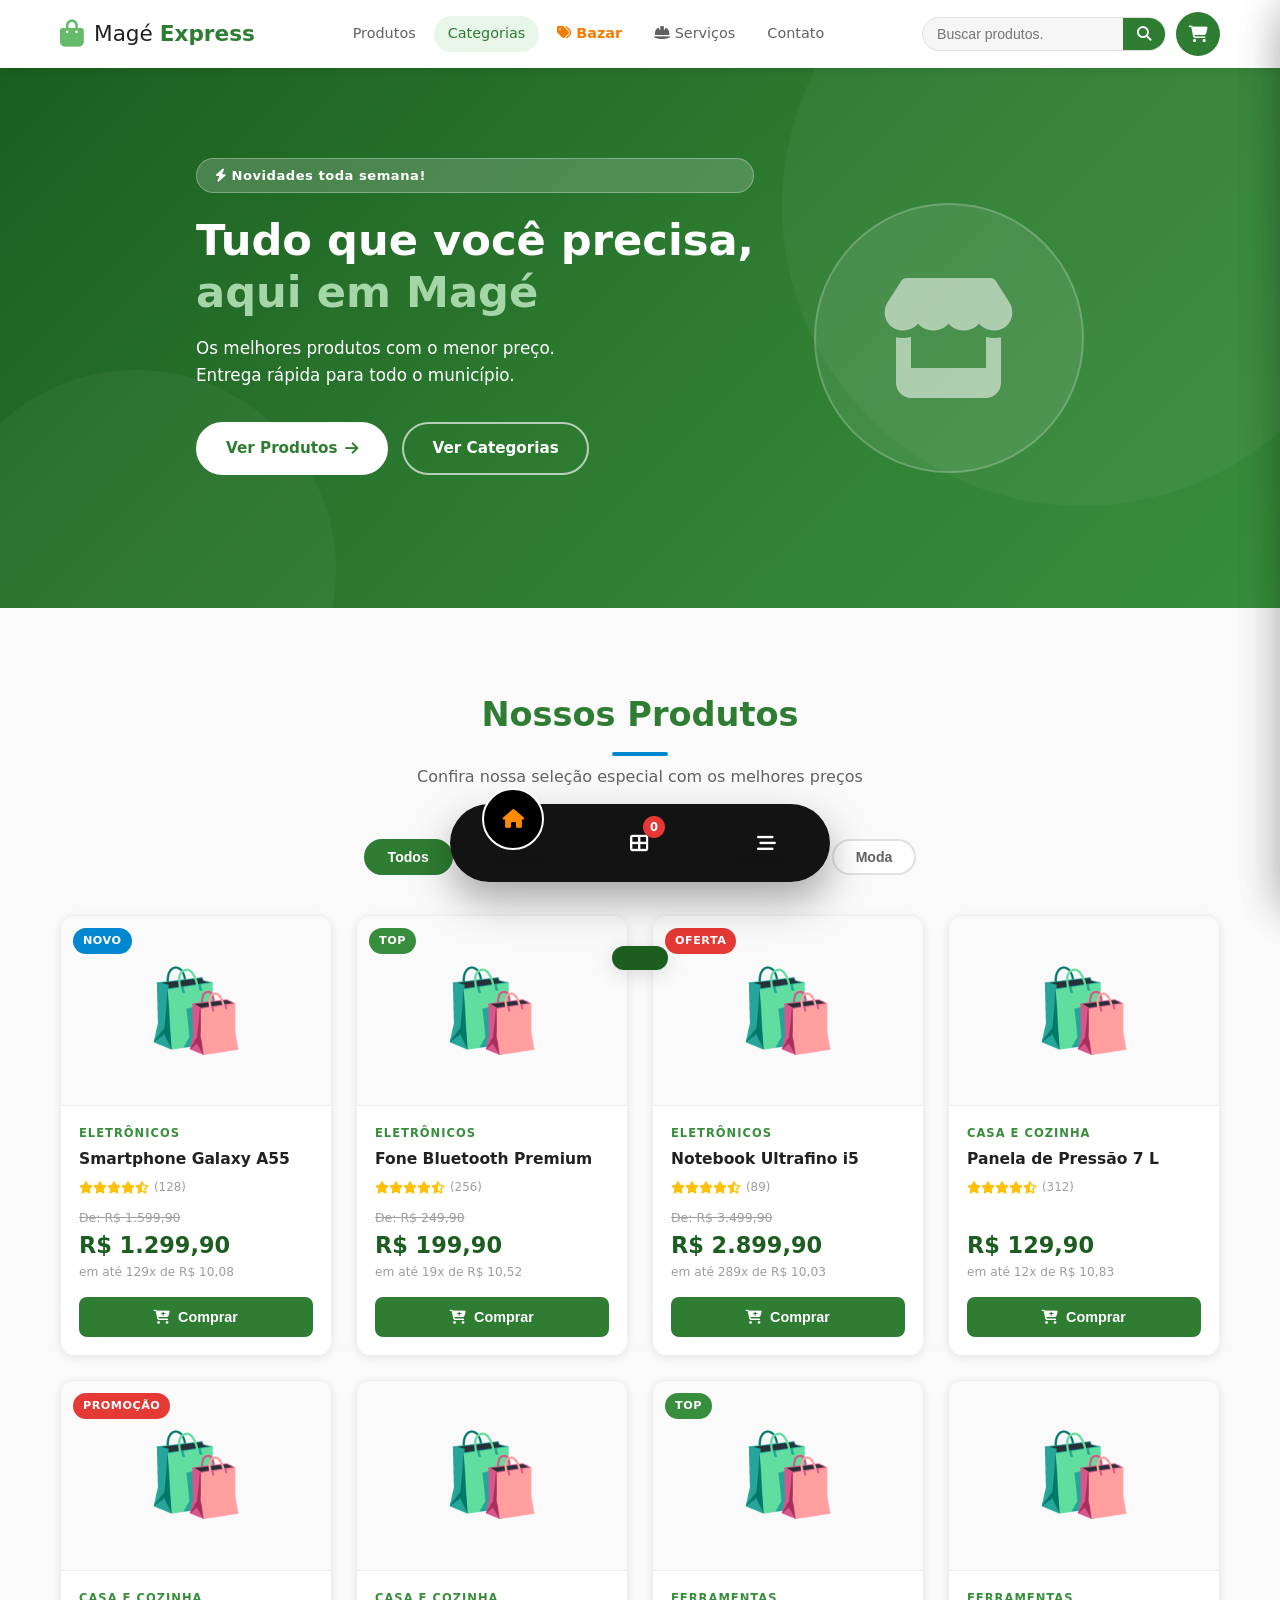
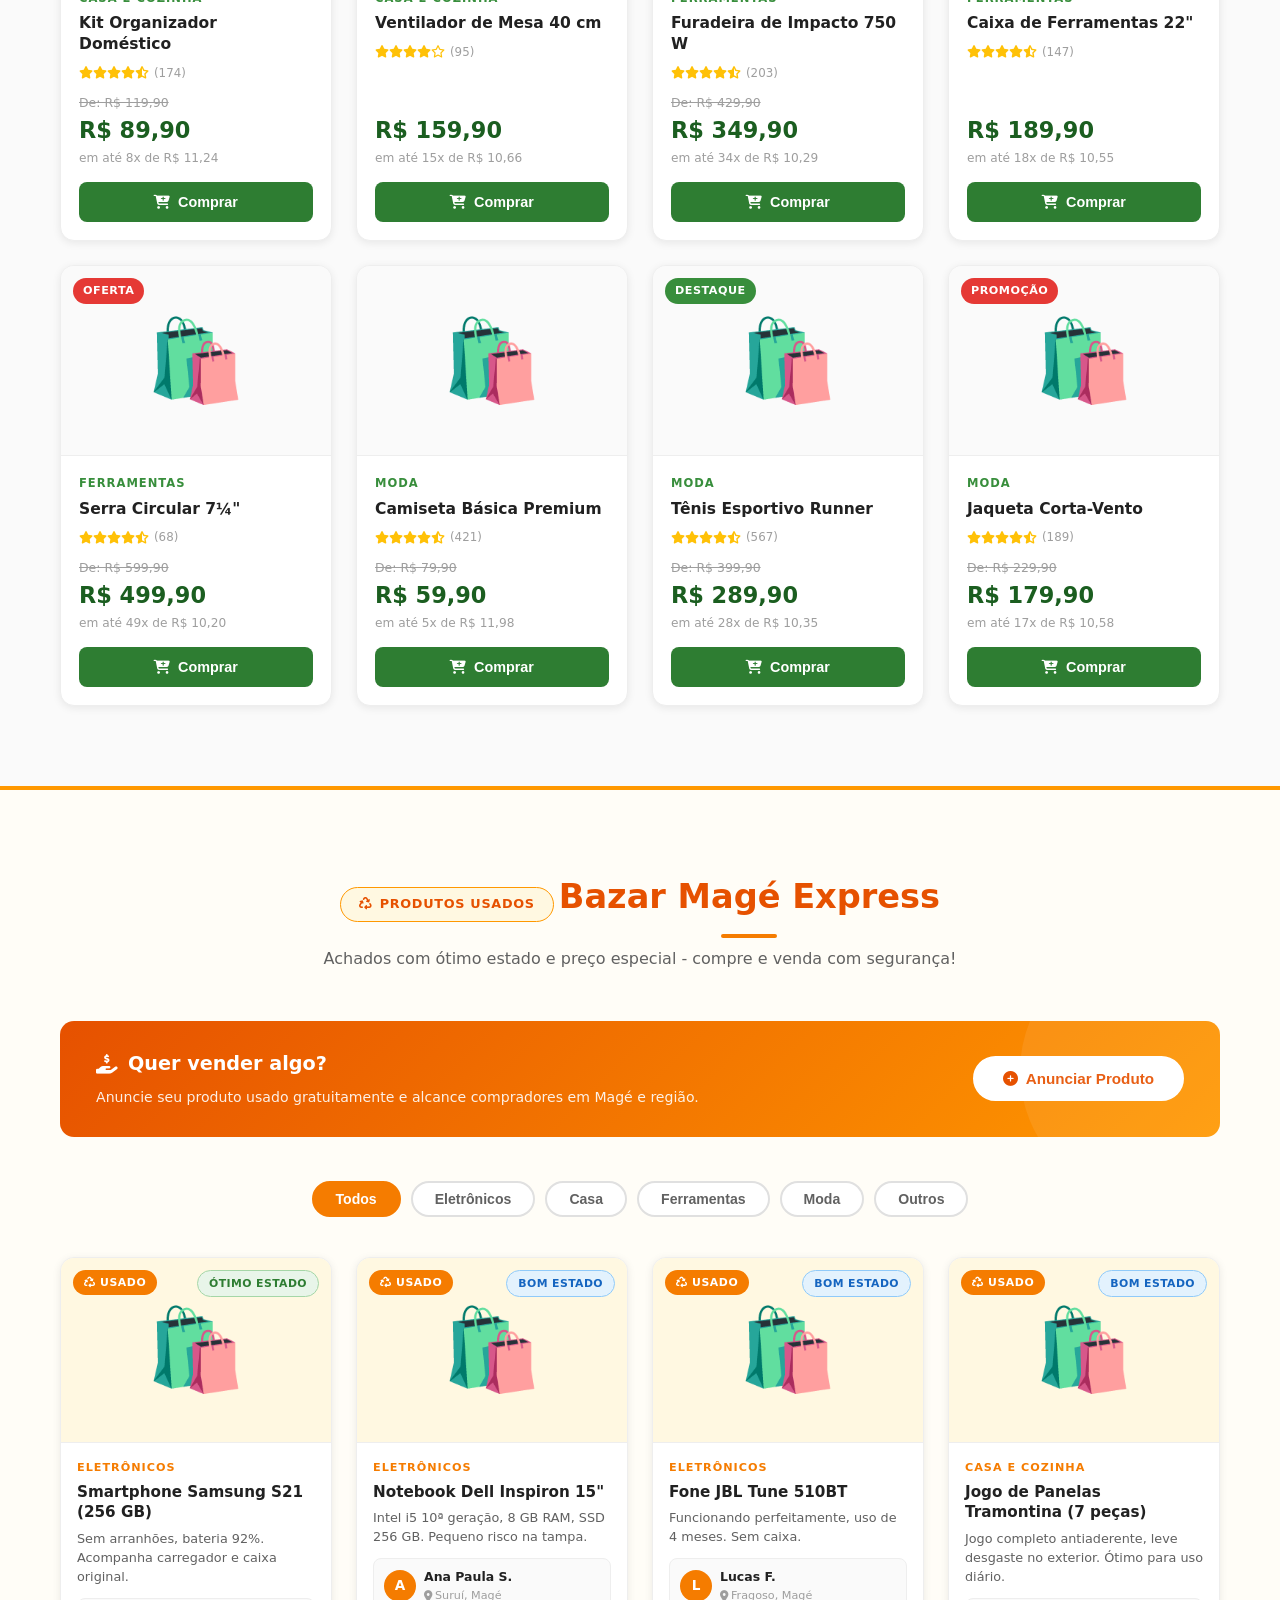
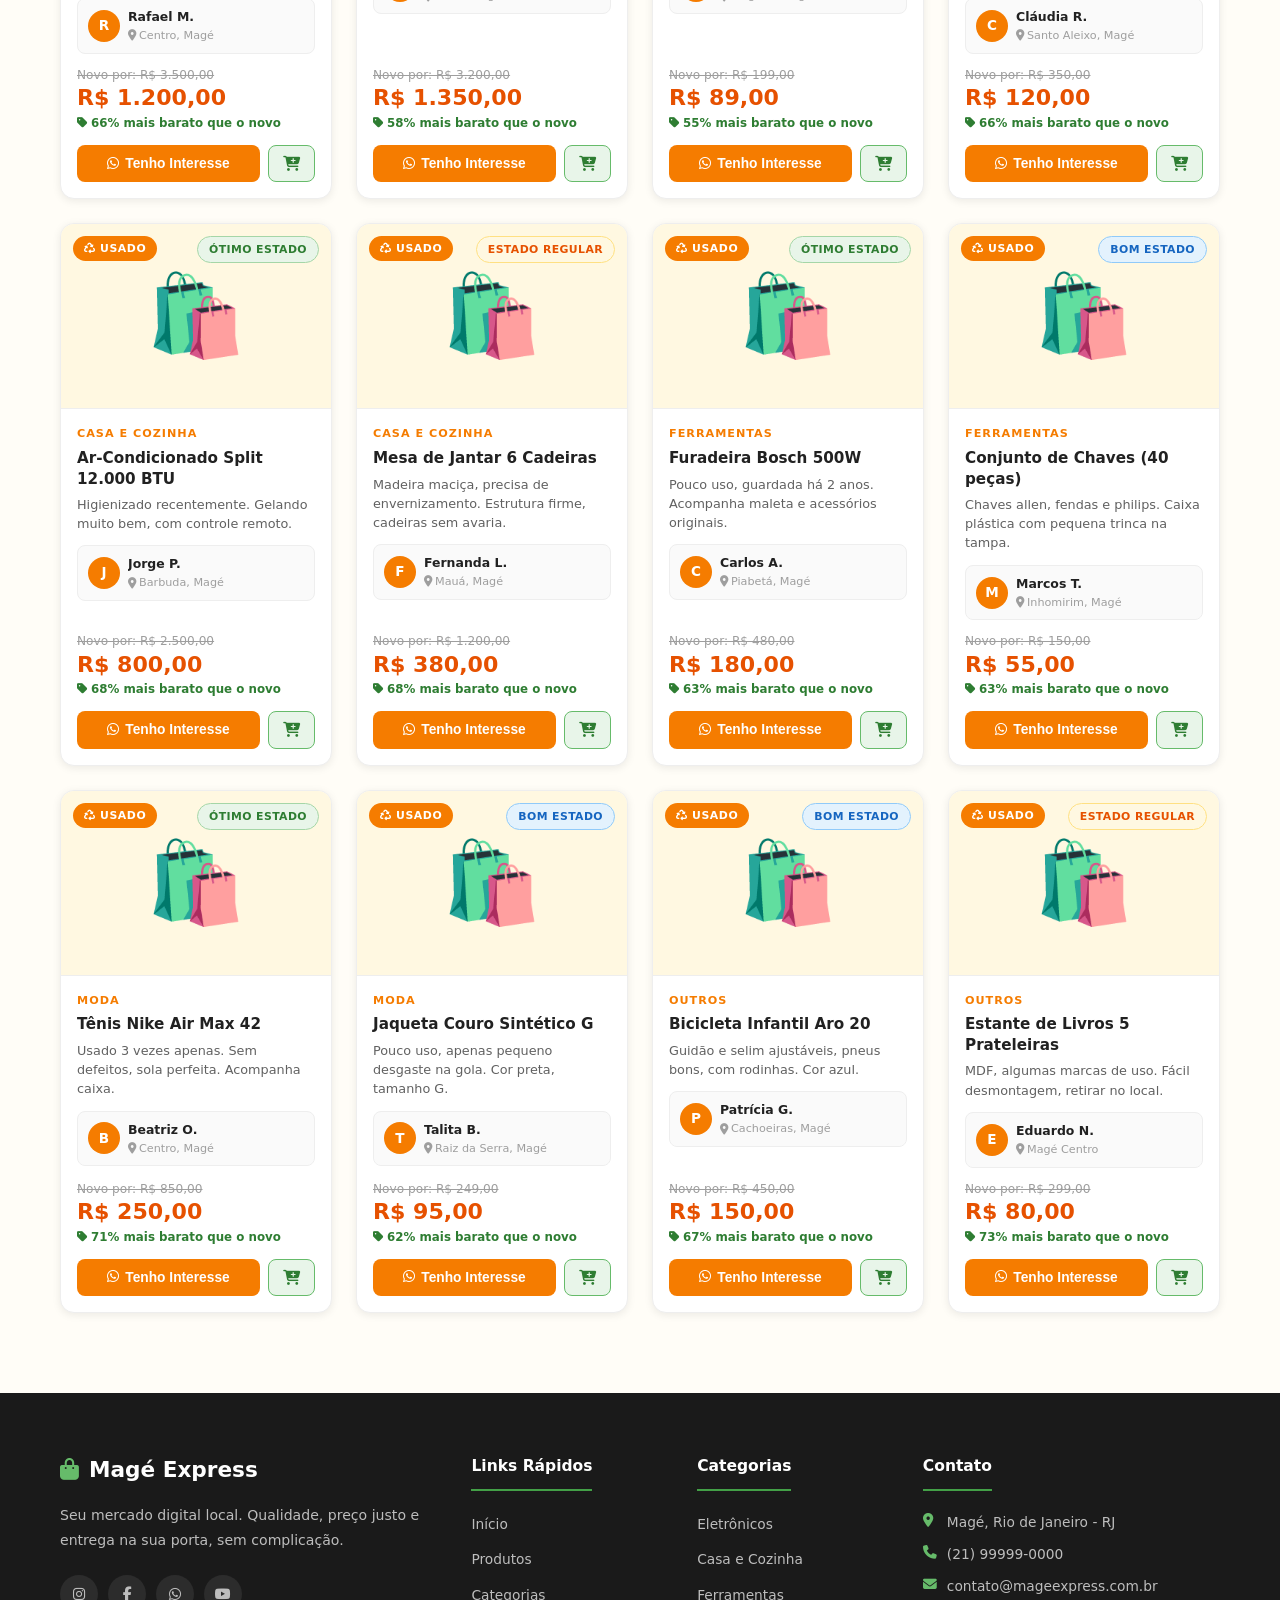
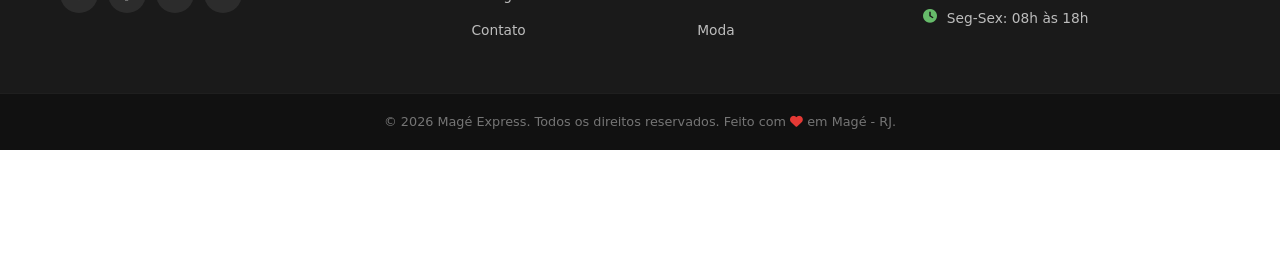
<file: index.html>
<!DOCTYPE html>
<html lang="pt-BR">
<head>
    <meta charset="UTF-8">
    <meta name="viewport" content="width=device-width, initial-scale=1.0">
    <title>Magé Express - Tudo que você precisa, aqui em Magé</title>
    <link rel="stylesheet" href="CSS/style.css">
    <link rel="stylesheet" href="CSS/apps.css">
    <link rel="stylesheet" href="https://cdnjs.cloudflare.com/ajax/libs/font-awesome/6.5.0/css/all.min.css">
</head>
<body class="apps-layout">

    <!-- ========================================================
         HEADER
    ======================================================== -->
    <header id="header">
        <div class="header-container">

            <!-- Logo -->
            <a href="#inicio" class="logo">
                <span class="logo-icon"><i class="fas fa-shopping-bag"></i></span>
                <span class="logo-text">Magé <strong>Express</strong></span>
            </a>

            <!-- Hamburger (mobile) -->
            <button class="hamburger" id="hamburger" aria-label="Abrir menu">
                <span></span><span></span><span></span>
            </button>

            <!-- Navegação -->
            <nav class="nav" id="nav">
                <ul>
                    <li><a href="#produtos"   class="nav-link">Produtos</a></li>
                    <li><a href="#categorias" class="nav-link">Categorias</a></li>
                    <li><a href="#bazar"      class="nav-link nav-bazar"><i class="fas fa-tags"></i> Bazar</a></li>
                    <li><a href="HTML/servicos.html" class="nav-link nav-servicos"><i class="fas fa-hard-hat"></i> Serviços</a></li>
                    <li><a href="#contato"    class="nav-link">Contato</a></li>
                </ul>
            </nav>

            <!-- Busca + Carrinho -->
            <div class="header-actions">
                <div class="search-box">
                    <input type="text" id="search-input" placeholder="Buscar produtos." autocomplete="off">
                    <button id="search-btn" aria-label="Buscar"><i class="fas fa-search"></i></button>
                </div>
                <button class="cart-btn" id="cart-btn" aria-label="Abrir carrinho">
                    <i class="fas fa-shopping-cart"></i>
                    <span class="cart-count" id="cart-count">0</span>
                </button>
            </div>

        </div>
    </header>

    <!-- ========================================================
         BANNER PRINCIPAL
    ======================================================== -->
    <section id="inicio" class="banner">
        <div class="banner-content">
            <span class="banner-badge"><i class="fas fa-bolt"></i> Novidades toda semana!</span>
            <h1>Tudo que você precisa,<br><span>aqui em Magé</span></h1>
            <p>Os melhores produtos com o menor preço.<br>Entrega rápida para todo o município.</p>
            <div class="banner-buttons">
                <a href="#produtos"   class="btn btn-white">Ver Produtos <i class="fas fa-arrow-right"></i></a>
                <a href="#categorias" class="btn btn-ghost">Ver Categorias</a>
            </div>

            <div id="categorias" class="categories-grid banner-categories-grid" data-nav-anchor></div>
        </div>
        <div class="banner-deco" aria-hidden="true">
            <div class="banner-circle"><i class="fas fa-store"></i></div>
        </div>
    </section>

    <!-- ========================================================
         PRODUTOS
    ======================================================== -->
    <section id="produtos" class="section section-alt">
        <div class="container">
            <div class="section-header">
                <h2>Nossos Produtos</h2>
                <p>Confira nossa seleção especial com os melhores preços</p>
            </div>

            <!-- Filtros por categoria -->
            <div class="filter-tabs" id="filter-tabs">
                <button class="filter-btn active" data-filter="todos">Todos</button>
                <button class="filter-btn" data-filter="eletronicos">Eletrônicos</button>
                <button class="filter-btn" data-filter="casa">Casa</button>
                <button class="filter-btn" data-filter="ferramentas">Ferramentas</button>
                <button class="filter-btn" data-filter="moda">Moda</button>
            </div>

            <!-- Grid de produtos (preenchido pelo JS) -->
            <div class="products-grid" id="products-grid"></div>

            <!-- Mensagem de nenhum resultado -->
            <div class="no-results" id="no-results" style="display:none;">
                <i class="fas fa-search"></i>
                <p>Nenhum produto encontrado para sua busca.</p>
                <button class="btn btn-primary" onclick="resetarFiltros()">Ver todos os produtos</button>
            </div>
        </div>
    </section>

    <!-- ========================================================
         BAZAR - PRODUTOS USADOS
    ======================================================== -->
    <section id="bazar" class="section bazar-section">
        <div class="container">

            <!-- Cabeçalho da seção -->
            <div class="section-header">
                <div class="bazar-label"><i class="fas fa-recycle"></i> Produtos Usados</div>
                <h2 class="bazar-title">Bazar Magé Express</h2>
                <p>Achados com ótimo estado e preço especial - compre e venda com segurança!</p>
            </div>

            <!-- Destaque do bazar -->
            <div class="bazar-banner">
                <div class="bazar-banner-text">
                    <h3><i class="fas fa-hand-holding-usd"></i> Quer vender algo?</h3>
                    <p>Anuncie seu produto usado gratuitamente e alcance compradores em Magé e região.</p>
                </div>
                <button class="btn btn-bazar-hero" onclick="toast('Em breve você poderá anunciar seus produtos aqui! ??')">
                    <i class="fas fa-plus-circle"></i> Anunciar Produto
                </button>
            </div>

            <!-- Filtros do bazar -->
            <div class="filter-tabs" id="bazar-filter-tabs">
                <button class="filter-btn filter-bazar active" data-bazar-filter="todos">Todos</button>
                <button class="filter-btn filter-bazar" data-bazar-filter="eletronicos">Eletrônicos</button>
                <button class="filter-btn filter-bazar" data-bazar-filter="casa">Casa</button>
                <button class="filter-btn filter-bazar" data-bazar-filter="ferramentas">Ferramentas</button>
                <button class="filter-btn filter-bazar" data-bazar-filter="moda">Moda</button>
                <button class="filter-btn filter-bazar" data-bazar-filter="outros">Outros</button>
            </div>

            <!-- Grid de produtos usados (preenchido pelo JS) -->
            <div class="bazar-grid" id="bazar-grid"></div>

            <!-- Sem resultados -->
            <div class="no-results" id="bazar-no-results" style="display:none;">
                <i class="fas fa-search"></i>
                <p>Nenhum item encontrado nesta categoria.</p>
                <button class="btn btn-primary" onclick="resetarBazar()">Ver todos os itens</button>
            </div>

        </div>
    </section>

    <!-- ========================================================
         FOOTER
    ======================================================== -->
    <footer id="contato">
        <div class="footer-container">

            <!-- Sobre -->
            <div class="footer-col footer-about">
                <div class="footer-logo">
                    <i class="fas fa-shopping-bag"></i> Magé Express
                </div>
                <p>Seu mercado digital local. Qualidade, preço justo e entrega na sua porta, sem complicação.</p>
                <div class="social-links">
                    <a href="#" aria-label="Instagram"><i class="fab fa-instagram"></i></a>
                    <a href="#" aria-label="Facebook"><i class="fab fa-facebook-f"></i></a>
                    <a href="#" aria-label="WhatsApp"><i class="fab fa-whatsapp"></i></a>
                    <a href="#" aria-label="YouTube"><i class="fab fa-youtube"></i></a>
                </div>
            </div>

            <!-- Links rápidos -->
            <div class="footer-col">
                <h4>Links Rápidos</h4>
                <ul>
                    <li><a href="#inicio">Início</a></li>
                    <li><a href="#produtos">Produtos</a></li>
                    <li><a href="#categorias">Categorias</a></li>
                    <li><a href="#contato">Contato</a></li>
                </ul>
            </div>

            <!-- Categorias -->
            <div class="footer-col">
                <h4>Categorias</h4>
                <ul>
                    <li><a href="#">Eletrônicos</a></li>
                    <li><a href="#">Casa e Cozinha</a></li>
                    <li><a href="#">Ferramentas</a></li>
                    <li><a href="#">Moda</a></li>
                </ul>
            </div>

            <!-- Contato -->
            <div class="footer-col">
                <h4>Contato</h4>
                <ul class="contact-list">
                    <li><i class="fas fa-map-marker-alt"></i> Magé, Rio de Janeiro - RJ</li>
                    <li><i class="fas fa-phone"></i> (21) 99999-0000</li>
                    <li><i class="fas fa-envelope"></i> contato@mageexpress.com.br</li>
                    <li><i class="fas fa-clock"></i> Seg-Sex: 08h às 18h</li>
                </ul>
            </div>

        </div>
        <div class="footer-bottom">
            <p>© 2026 Magé Express. Todos os direitos reservados. Feito com <i class="fas fa-heart" style="color:#e53935;"></i> em Magé - RJ.</p>
        </div>
    </footer>

    <!-- ========================================================
         CARRINHO (SIDEBAR)
    ======================================================== -->
    <div class="overlay" id="overlay"></div>

    <aside class="cart-sidebar" id="cart-sidebar" aria-label="Carrinho de compras">
        <div class="cart-header">
            <h3><i class="fas fa-shopping-cart"></i> Meu Carrinho</h3>
            <button id="close-cart" aria-label="Fechar carrinho"><i class="fas fa-times"></i></button>
        </div>

        <!-- Lista de itens (preenchida pelo JS) -->
        <div class="cart-items" id="cart-items"></div>

        <!-- Rodapé do carrinho -->
        <div class="cart-footer">
            <div class="cart-total">
                <span>Total:</span>
                <strong id="cart-total">R$ 0,00</strong>
            </div>
            <button class="btn btn-primary btn-block" id="checkout-btn">
                Finalizar Compra <i class="fas fa-arrow-right"></i>
            </button>
            <button class="btn btn-outline btn-block" id="clear-cart-btn">
                Limpar Carrinho
            </button>
        </div>
    </aside>

    <!-- Gaveta de aplicativos -->
    <div class="app-overlay" id="app-overlay"></div>

    <nav class="floating-bottom-nav" id="floating-bottom-nav" aria-label="Navegação inferior flutuante">
        <a class="floating-nav-item active" data-nav-item="inicio" href="#inicio" aria-label="Início">
            <span class="floating-nav-bubble"><i class="fas fa-house"></i></span>
        </a>
        <a class="floating-nav-item" data-nav-item="apps" href="HTML/apps.html" aria-label="Abrir aba Apps">
            <span class="floating-nav-bubble">
                <i class="fas fa-th-large"></i>
                <span class="app-drawer-count" id="app-drawer-count">0</span>
            </span>
        </a>
        <a class="floating-nav-item" data-nav-item="feed" href="HTML/feed.html" aria-label="Feed">
            <span class="floating-nav-bubble"><i class="fas fa-stream"></i></span>
        </a>
    </nav>

    <aside class="app-drawer" id="app-drawer" aria-label="Gaveta de aplicativos">
        <div class="app-drawer-header">
            <h3><i class="fas fa-mobile-alt"></i> Gaveta de Apps</h3>
            <button id="close-app-drawer" aria-label="Fechar gaveta"><i class="fas fa-times"></i></button>
        </div>

        <div class="app-drawer-content" id="app-drawer-content"></div>
    </aside>

    <!-- Notificação toast -->
    <div class="toast" id="toast" role="status" aria-live="polite"></div>

    <script src="JS/script.js"></script>
    <script src="JS/apps.js"></script>
</body>
</html>
</file>
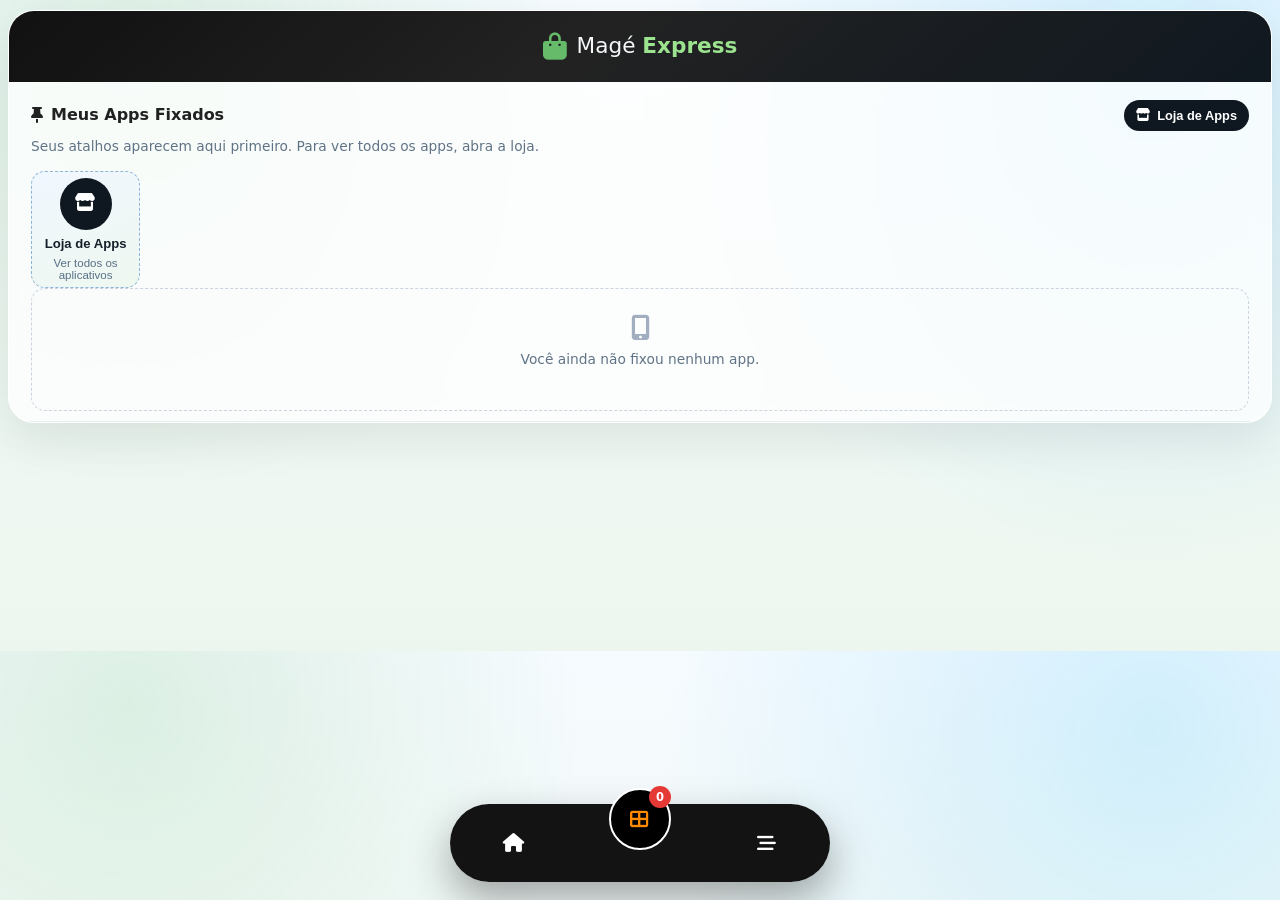
<file: HTML/apps.html>
<!DOCTYPE html>
<html lang="pt-BR">
<head>
    <meta charset="UTF-8">
    <meta name="viewport" content="width=device-width, initial-scale=1.0">
    <title>Apps - Magé Express</title>
    <link rel="stylesheet" href="../CSS/style.css">
    <link rel="stylesheet" href="../CSS/apps.css">
    <link rel="stylesheet" href="https://cdnjs.cloudflare.com/ajax/libs/font-awesome/6.5.0/css/all.min.css">
</head>
<body class="apps-layout apps-drawer-page">

    <main class="apps-drawer-shell">
        <header class="apps-drawer-top">
            <a href="../index.html" class="logo" aria-label="Magé Express">
                <span class="logo-icon"><i class="fas fa-shopping-bag"></i></span>
                <span class="logo-text">Magé <strong>Express</strong></span>
            </a>
        </header>

        <section class="apps-pinned-panel" aria-label="Aplicativos fixados">
            <div class="apps-pinned-header">
                <h2><i class="fas fa-thumbtack"></i> Meus Apps Fixados</h2>
                <button id="open-app-store-btn" class="apps-store-btn" type="button" aria-label="Abrir loja de aplicativos">
                    <i class="fas fa-store"></i>
                    <span>Loja de Apps</span>
                </button>
            </div>
            <p>Seus atalhos aparecem aqui primeiro. Para ver todos os apps, abra a loja.</p>
            <div class="apps-grid" id="apps-pinned-grid"></div>
            <div class="apps-no-results" id="apps-pinned-empty" style="display:none;">
                <i class="fas fa-mobile-alt"></i>
                <p>Você ainda não fixou nenhum app.</p>
            </div>
        </section>

        <section class="apps-store-panel" id="apps-store-panel" aria-label="Loja de aplicativos" style="display:none;">
            <div class="apps-store-top">
                <h3><i class="fas fa-store"></i> Loja de Aplicativos</h3>
                <button id="close-app-store-btn" class="apps-store-close" type="button" aria-label="Fechar loja">
                    <i class="fas fa-times"></i>
                </button>
            </div>

            <div class="apps-search-panel">
                <div class="apps-search-box">
                    <i class="fas fa-search"></i>
                    <input id="apps-search-input" type="search" placeholder="Buscar aplicativo, loja ou recurso" autocomplete="off">
                </div>
                <div class="apps-filter-row">
                    <label for="apps-category-filter">Categoria</label>
                    <select id="apps-category-filter">
                        <option value="todas">Todas</option>
                        <option value="mercado">Mercado</option>
                        <option value="bazar">Bazar</option>
                        <option value="servicos">Serviços</option>
                        <option value="comunidade">Comunidade</option>
                        <option value="saude">Saúde</option>
                        <option value="pets">Pets</option>
                    </select>
                </div>
                <div class="apps-category-tabs" id="apps-category-tabs">
                    <button class="app-cat-chip active" data-app-cat="todas">Todas</button>
                    <button class="app-cat-chip" data-app-cat="mercado">Mercado</button>
                    <button class="app-cat-chip" data-app-cat="bazar">Bazar</button>
                    <button class="app-cat-chip" data-app-cat="servicos">Serviços</button>
                    <button class="app-cat-chip" data-app-cat="comunidade">Comunidade</button>
                    <button class="app-cat-chip" data-app-cat="saude">Saúde</button>
                    <button class="app-cat-chip" data-app-cat="pets">Pets</button>
                </div>
            </div>

            <div class="apps-content">
                <div class="apps-grid" id="apps-store-grid"></div>
            </div>
            <div class="apps-no-results" id="apps-store-no-results" style="display:none;">
                <i class="fas fa-box-open"></i>
                <p>Nenhum app encontrado para esse filtro.</p>
            </div>
        </section>
    </main>

    <nav class="floating-bottom-nav" id="floating-bottom-nav" aria-label="Navegação inferior flutuante">
        <a class="floating-nav-item" data-nav-item="inicio" href="../index.html#inicio" aria-label="Início">
            <span class="floating-nav-bubble"><i class="fas fa-house"></i></span>
        </a>
        <a class="floating-nav-item active" data-nav-item="apps" href="apps.html" aria-label="Apps">
            <span class="floating-nav-bubble">
                <i class="fas fa-th-large"></i>
                <span class="app-drawer-count" id="app-drawer-count">0</span>
            </span>
        </a>
        <a class="floating-nav-item" data-nav-item="feed" href="feed.html" aria-label="Feed">
            <span class="floating-nav-bubble"><i class="fas fa-stream"></i></span>
        </a>
    </nav>

    <div class="toast" id="toast" role="status" aria-live="polite"></div>

    <script src="../JS/apps.js"></script>
</body>
</html>
</file>
<file: CSS/style.css>
/* =========================================================
   MAGÉ EXPRESS — Estilos Principais
   Tema: Verde (#2e7d32) · Branco · Azul (#0288d1)
   ========================================================= */

/* =====================
   RESET & VARIÁVEIS
   ===================== */
*, *::before, *::after {
    margin: 0;
    padding: 0;
    box-sizing: border-box;
}

:root {
    /* Verde */
    --green-xdark : #1b5e20;
    --green-dark  : #2e7d32;
    --green       : #388e3c;
    --green-mid   : #43a047;
    --green-light : #66bb6a;
    --green-pale  : #e8f5e9;

    /* Azul */
    --blue-dark   : #01579b;
    --blue        : #0288d1;
    --blue-light  : #b3e5fc;
    --blue-pale   : #e1f5fe;

    /* Neutros */
    --white       : #ffffff;
    --gray-50     : #fafafa;
    --gray-100    : #f5f5f5;
    --gray-200    : #eeeeee;
    --gray-300    : #e0e0e0;
    --gray-500    : #9e9e9e;
    --gray-700    : #616161;
    --gray-900    : #212121;

    /* Sombras */
    --shadow-sm   : 0 2px 8px  rgba(0,0,0,.08);
    --shadow-md   : 0 4px 20px rgba(0,0,0,.13);
    --shadow-lg   : 0 8px 40px rgba(0,0,0,.18);

    /* Misc */
    --radius      : 14px;
    --radius-sm   : 8px;
    --transition  : .3s ease;
    --font        : 'Segoe UI', system-ui, -apple-system, Arial, sans-serif;
}

html { scroll-behavior: smooth; }

body {
    font-family: var(--font);
    color: var(--gray-900);
    background: var(--white);
    line-height: 1.6;
    overflow-x: hidden;
}

a  { text-decoration: none; color: inherit; }
ul { list-style: none; }
img { max-width: 100%; display: block; }

/* Scrollbar personalizada */
::-webkit-scrollbar       { width: 6px; }
::-webkit-scrollbar-track { background: var(--gray-100); }
::-webkit-scrollbar-thumb { background: var(--green-light); border-radius: 3px; }

/* =====================
   UTILITÁRIOS
   ===================== */
.container {
    max-width: 1200px;
    margin: 0 auto;
    padding: 0 20px;
}

/* Botões base */
.btn {
    display: inline-flex;
    align-items: center;
    gap: 8px;
    padding: 12px 28px;
    border-radius: 50px;
    font-size: .95rem;
    font-weight: 600;
    cursor: pointer;
    border: 2px solid transparent;
    transition: all var(--transition);
    white-space: nowrap;
}

/* Botão primário (verde) */
.btn-primary {
    background: var(--green-dark);
    color: var(--white);
    border-color: var(--green-dark);
}
.btn-primary:hover {
    background: var(--green-xdark);
    border-color: var(--green-xdark);
    transform: translateY(-2px);
    box-shadow: 0 6px 20px rgba(46,125,50,.35);
}

/* Botão branco (para usar no banner verde) */
.btn-white {
    background: var(--white);
    color: var(--green-dark);
    border-color: var(--white);
}
.btn-white:hover {
    background: var(--green-pale);
    border-color: var(--green-pale);
    transform: translateY(-2px);
    box-shadow: 0 6px 20px rgba(0,0,0,.2);
}

/* Botão ghost (transparente, borda branca) */
.btn-ghost {
    background: transparent;
    color: var(--white);
    border-color: rgba(255,255,255,.65);
}
.btn-ghost:hover {
    background: rgba(255,255,255,.15);
    border-color: var(--white);
    transform: translateY(-2px);
}

/* Botão outline (borda verde) */
.btn-outline {
    background: transparent;
    color: var(--green-dark);
    border-color: var(--green-dark);
}
.btn-outline:hover {
    background: var(--green-dark);
    color: var(--white);
    transform: translateY(-2px);
}

/* Botão 100% de largura */
.btn-block {
    width: 100%;
    justify-content: center;
    border-radius: var(--radius-sm);
}

/* Seção */
.section     { padding: 80px 0; }
.section-alt { background: var(--gray-50); }

.section-header       { text-align: center; margin-bottom: 50px; }
.section-header h2    {
    font-size: 2.1rem;
    font-weight: 800;
    color: var(--green-dark);
    margin-bottom: 8px;
    display: inline-block;
    position: relative;
}
.section-header h2::after {
    content: '';
    display: block;
    width: 56px;
    height: 4px;
    background: var(--blue);
    border-radius: 2px;
    margin: 10px auto 0;
}
.section-header p {
    color: var(--gray-700);
    font-size: 1rem;
}

/* =====================
   HEADER
   ===================== */
#header {
    position: sticky;
    top: 0;
    z-index: 1000;
    background: var(--white);
    box-shadow: var(--shadow-sm);
    transition: box-shadow var(--transition);
}
#header.scrolled { box-shadow: var(--shadow-md); }

.header-container {
    max-width: 1200px;
    margin: 0 auto;
    padding: 0 20px;
    height: 68px;
    display: flex;
    align-items: center;
    gap: 20px;
}

/* Logo */
.logo {
    display: flex;
    align-items: center;
    gap: 10px;
    flex-shrink: 0;
}
.logo-icon {
    font-size: 1.7rem;
    color: var(--green-light);
    line-height: 1;
}
.logo-text {
    font-size: 1.35rem;
    font-weight: 400;
    color: var(--gray-900);
    white-space: nowrap;
}
.logo-text strong {
    color: var(--green-dark);
    font-weight: 800;
}

/* Navegação */
.nav { flex: 1; display: flex; justify-content: center; }
.nav ul { display: flex; gap: 4px; }
.nav-link {
    display: block;
    padding: 6px 14px;
    border-radius: 50px;
    font-size: .9rem;
    font-weight: 500;
    color: var(--gray-700);
    transition: all var(--transition);
}
.nav-link:hover,
.nav-link.active {
    color: var(--green-dark);
    background: var(--green-pale);
}

/* Header actions */
.header-actions { display: flex; align-items: center; gap: 10px; }

.search-box {
    display: flex;
    align-items: center;
    background: var(--gray-100);
    border-radius: 50px;
    border: 1.5px solid var(--gray-300);
    overflow: hidden;
    transition: border-color var(--transition);
}
.search-box:focus-within { border-color: var(--green); }
.search-box input {
    border: none;
    outline: none;
    background: transparent;
    padding: 8px 14px;
    font-size: .88rem;
    width: 200px;
    color: var(--gray-900);
}
.search-box button {
    background: var(--green-dark);
    border: none;
    color: white;
    padding: 8px 14px;
    cursor: pointer;
    transition: background var(--transition);
    font-size: .9rem;
}
.search-box button:hover { background: var(--green-xdark); }

/* Botão carrinho */
.cart-btn {
    position: relative;
    background: var(--green-dark);
    border: none;
    color: white;
    width: 44px;
    height: 44px;
    border-radius: 50%;
    font-size: 1.05rem;
    cursor: pointer;
    transition: all var(--transition);
    display: flex;
    align-items: center;
    justify-content: center;
    flex-shrink: 0;
}
.cart-btn:hover {
    background: var(--green-xdark);
    transform: scale(1.1);
}

.cart-count {
    position: absolute;
    top: -3px;
    right: -3px;
    background: var(--blue);
    color: white;
    font-size: .62rem;
    font-weight: 700;
    width: 18px;
    height: 18px;
    border-radius: 50%;
    display: flex;
    align-items: center;
    justify-content: center;
}
.cart-count.pulse { animation: pulse .3s ease; }

@keyframes pulse {
    0%   { transform: scale(1);   }
    50%  { transform: scale(1.5); }
    100% { transform: scale(1);   }
}

/* Hamburger*/
.hamburger {
    display: none;
    flex-direction: column;
    gap: 5px;
    background: none;
    border: none;
    cursor: pointer;
    padding: 4px;
}
.hamburger span {
    display: block;
    width: 24px;
    height: 2px;
    background: var(--gray-700);
    border-radius: 2px;
    transition: all var(--transition);
}
.hamburger.active span:nth-child(1) { transform: translateY(7px) rotate(45deg);  }
.hamburger.active span:nth-child(2) { opacity: 0;                                 }
.hamburger.active span:nth-child(3) { transform: translateY(-7px) rotate(-45deg); }

/* =====================
   BANNER PRINCIPAL
   ===================== */
.banner {
    background: linear-gradient(135deg, var(--green-xdark) 0%, var(--green-dark) 55%, var(--green) 100%);
    color: white;
    padding: 90px 40px;
    display: flex;
    align-items: center;
    justify-content: center;
    gap: 60px;
    min-height: 520px;
    position: relative;
    overflow: hidden;
}

/* Círculos decorativos no fundo */
.banner::before,
.banner::after {
    content: '';
    position: absolute;
    border-radius: 50%;
    background: rgba(255,255,255,.04);
}
.banner::before { width: 600px; height: 600px; top: -30%;  right: -8%; }
.banner::after  { width: 400px; height: 400px; bottom: -30%; left: -5%; }

.banner-content {
    max-width: 680px;
    min-height: 360px;
    display: flex;
    flex-direction: column;
    z-index: 1;
}

.banner-badge {
    display: inline-block;
    background: rgba(255,255,255,.18);
    color: white;
    font-size: .82rem;
    font-weight: 700;
    padding: 6px 18px;
    border-radius: 50px;
    margin-bottom: 22px;
    border: 1px solid rgba(255,255,255,.3);
    letter-spacing: .5px;
    animation: fadeInDown .6s ease both;
}

.banner-content h1 {
    font-size: 3rem;
    font-weight: 900;
    line-height: 1.2;
    margin-bottom: 16px;
    animation: fadeInDown .85s ease both;
}
.banner-content h1 span { color: #a5d6a7; }

.banner-content p {
    font-size: 1.05rem;
    opacity: .85;
    margin-bottom: 34px;
    animation: fadeInDown 1.05s ease both;
}

.banner-buttons {
    display: flex;
    gap: 14px;
    flex-wrap: wrap;
    animation: fadeInUp 1.2s ease both;
}

.banner-categories-grid {
    margin-top: auto;
    display: flex;
    flex-wrap: nowrap;
    gap: 8px;
    overflow-x: auto;
    padding: 12px 0 4px;
    scrollbar-width: none;
    animation: fadeInUp 1.35s ease both;
}

.banner-categories-grid::-webkit-scrollbar {
    display: none;
}

.banner-categories-grid .category-card {
    padding: 8px 10px;
    background: rgba(255,255,255,.88);
    border-width: 1px;
    box-shadow: none;
    display: inline-flex;
    align-items: center;
    gap: 8px;
    text-align: left;
    min-height: 0;
    flex: 0 0 auto;
}

.banner-categories-grid .category-card:hover,
.banner-categories-grid .category-card.active {
    transform: translateY(-2px);
    box-shadow: 0 8px 16px rgba(9, 30, 20, .10);
}

.banner-categories-grid .category-icon {
    width: 34px;
    height: 34px;
    margin: 0;
    font-size: .9rem;
    flex-shrink: 0;
}

.banner-categories-grid .category-card h3 {
    font-size: .76rem;
    margin: 0;
}

.banner-categories-grid .category-card small {
    display: none;
}

/* Decoração lado direito */
.banner-deco { z-index: 1; animation: float 3.5s ease-in-out infinite; }
.banner-circle {
    width: 270px;
    height: 270px;
    background: rgba(255,255,255,.09);
    border-radius: 50%;
    border: 2px solid rgba(255,255,255,.2);
    display: flex;
    align-items: center;
    justify-content: center;
    font-size: 7.5rem;
    color: rgba(255,255,255,.55);
}

/* Animações do banner */
@keyframes float {
    0%, 100% { transform: translateY(0);    }
    50%       { transform: translateY(-18px); }
}
@keyframes fadeInDown {
    from { opacity: 0; transform: translateY(-22px); }
    to   { opacity: 1; transform: translateY(0);     }
}
@keyframes fadeInUp {
    from { opacity: 0; transform: translateY(22px); }
    to   { opacity: 1; transform: translateY(0);    }
}

/* =====================
   BARRA DE STATS
   ===================== */
.stats-bar {
    background: var(--white);
    display: flex;
    justify-content: center;
    flex-wrap: wrap;
    border-bottom: 1px solid var(--gray-200);
    box-shadow: var(--shadow-sm);
}
.stat-item {
    display: flex;
    align-items: center;
    gap: 10px;
    padding: 18px 36px;
    font-size: .88rem;
    font-weight: 600;
    color: var(--gray-700);
    border-right: 1px solid var(--gray-200);
    transition: color var(--transition);
}
.stat-item:last-child { border-right: none; }
.stat-item i          { color: var(--green); font-size: 1.15rem; }
.stat-item:hover      { color: var(--green); }

/* =====================
   CATEGORIAS
   ===================== */
.categories-grid {
    display: grid;
    grid-template-columns: repeat(auto-fit, minmax(200px, 1fr));
    gap: 20px;
}

.category-card {
    background: var(--white);
    border-radius: var(--radius);
    padding: 34px 20px 28px;
    text-align: center;
    cursor: pointer;
    border: 2px solid transparent;
    box-shadow: var(--shadow-sm);
    transition: all var(--transition);
    position: relative;
    overflow: hidden;
}
.category-card::before {
    content: '';
    position: absolute;
    inset: 0;
    background: var(--green-pale);
    opacity: 0;
    transition: opacity var(--transition);
}
.category-card:hover,
.category-card.active {
    border-color: var(--green-dark);
    transform: translateY(-6px);
    box-shadow: var(--shadow-md);
}
.category-card:hover::before,
.category-card.active::before { opacity: 1; }

.category-icon {
    width: 68px;
    height: 68px;
    background: var(--green-pale);
    border-radius: 50%;
    display: flex;
    align-items: center;
    justify-content: center;
    margin: 0 auto 16px;
    font-size: 1.6rem;
    color: var(--green-dark);
    transition: all var(--transition);
    position: relative;
    z-index: 1;
}
.category-card:hover .category-icon,
.category-card.active .category-icon {
    background: var(--green-dark);
    color: white;
}

.category-card h3 {
    font-size: .97rem;
    font-weight: 700;
    color: var(--gray-900);
    position: relative;
    z-index: 1;
}
.category-card small {
    font-size: .77rem;
    color: var(--gray-500);
    position: relative;
    z-index: 1;
}

/* =====================
   FILTROS (TABS)
   ===================== */
.filter-tabs {
    display: flex;
    gap: 10px;
    flex-wrap: wrap;
    justify-content: center;
    margin-bottom: 40px;
}
.filter-btn {
    padding: 8px 22px;
    border-radius: 50px;
    border: 2px solid var(--gray-300);
    background: white;
    font-size: .88rem;
    font-weight: 600;
    color: var(--gray-700);
    cursor: pointer;
    transition: all var(--transition);
}
.filter-btn:hover,
.filter-btn.active {
    background: var(--green-dark);
    color: white;
    border-color: var(--green-dark);
}

/* =====================
   GRID DE PRODUTOS
   ===================== */
.products-grid {
    display: grid;
    grid-template-columns: repeat(auto-fill, minmax(260px, 1fr));
    gap: 24px;
}

.product-card {
    background: var(--white);
    border-radius: var(--radius);
    overflow: hidden;
    box-shadow: var(--shadow-sm);
    transition: all var(--transition);
    position: relative;
    display: flex;
    flex-direction: column;
    border: 1px solid var(--gray-200);
}
.product-card:hover {
    transform: translateY(-6px);
    box-shadow: var(--shadow-md);
    border-color: var(--green-light);
}

/* Badge (Novo, Oferta, etc.) */
.product-badge {
    position: absolute;
    top: 12px;
    left: 12px;
    background: var(--blue);
    color: white;
    font-size: .7rem;
    font-weight: 700;
    padding: 4px 10px;
    border-radius: 50px;
    z-index: 1;
    text-transform: uppercase;
    letter-spacing: .5px;
}
.product-badge.sale       { background: #e53935; }
.product-badge.badge-novo { background: var(--blue); }
.product-badge.badge-top  { background: var(--green); }

/* Área da imagem/emoji */
.product-img-wrapper {
    height: 190px;
    background: var(--gray-50);
    display: flex;
    align-items: center;
    justify-content: center;
    font-size: 5rem;
    transition: transform var(--transition);
    border-bottom: 1px solid var(--gray-200);
}
.product-card:hover .product-img-wrapper { transform: scale(1.04); }

/* Info */
.product-info {
    padding: 18px;
    flex: 1;
    display: flex;
    flex-direction: column;
}

.product-category {
    font-size: .72rem;
    color: var(--green);
    font-weight: 700;
    text-transform: uppercase;
    letter-spacing: 1px;
    margin-bottom: 6px;
}

.product-name {
    font-size: .97rem;
    font-weight: 700;
    color: var(--gray-900);
    margin-bottom: 8px;
    line-height: 1.35;
}

.product-rating {
    display: flex;
    align-items: center;
    gap: 5px;
    margin-bottom: 10px;
}
.product-rating .stars { color: #ffc107; font-size: .78rem; }
.product-rating .count { font-size: .74rem; color: var(--gray-500); }

.product-prices {
    margin-top: auto;
    margin-bottom: 14px;
}
.product-price-old    { font-size: .78rem; color: var(--gray-500); text-decoration: line-through; }
.product-price        { font-size: 1.4rem; font-weight: 800; color: var(--green-xdark); }
.product-installment  { font-size: .76rem; color: var(--gray-500); }

/* Botão comprar */
.btn-add-cart {
    width: 100%;
    background: var(--green-dark);
    color: white;
    border: none;
    padding: 12px;
    border-radius: var(--radius-sm);
    font-size: .9rem;
    font-weight: 600;
    cursor: pointer;
    transition: all var(--transition);
    display: flex;
    align-items: center;
    justify-content: center;
    gap: 8px;
}
.btn-add-cart:hover       { background: var(--green-xdark); transform: translateY(-2px); }
.btn-add-cart:active      { transform: scale(.97); }

/* Nenhum resultado */
.no-results {
    text-align: center;
    padding: 60px 20px;
    color: var(--gray-500);
}
.no-results i {
    font-size: 3rem;
    display: block;
    margin-bottom: 16px;
    color: var(--gray-300);
}
.no-results p { margin-bottom: 20px; font-size: 1.05rem; }

/* =====================
   OVERLAY
   ===================== */
.overlay {
    position: fixed;
    inset: 0;
    background: rgba(0,0,0,.5);
    z-index: 1999;
    opacity: 0;
    pointer-events: none;
    transition: opacity var(--transition);
    backdrop-filter: blur(2px);
}
.overlay.active { opacity: 1; pointer-events: all; }

/* =====================
   CARRINHO (SIDEBAR)
   ===================== */
.cart-sidebar {
    position: fixed;
    top: 0;
    right: 0;
    width: 380px;
    height: 100vh;
    background: var(--white);
    z-index: 2000;
    transform: translateX(100%);
    transition: transform .35s cubic-bezier(.4,0,.2,1);
    display: flex;
    flex-direction: column;
    box-shadow: var(--shadow-lg);
}
.cart-sidebar.open { transform: translateX(0); }

.cart-header {
    padding: 20px 22px;
    background: var(--green-dark);
    color: white;
    display: flex;
    align-items: center;
    justify-content: space-between;
    flex-shrink: 0;
}
.cart-header h3 { display: flex; align-items: center; gap: 10px; font-size: 1.05rem; }

#close-cart {
    background: none;
    border: none;
    color: white;
    font-size: 1.2rem;
    cursor: pointer;
    opacity: .8;
    transition: opacity var(--transition);
    padding: 4px;
    line-height: 1;
}
#close-cart:hover { opacity: 1; }

/* Lista de itens */
.cart-items {
    flex: 1;
    overflow-y: auto;
    padding: 12px 16px;
}

.cart-empty {
    text-align: center;
    padding: 60px 20px;
    color: var(--gray-500);
}
.cart-empty i {
    font-size: 3rem;
    display: block;
    margin-bottom: 14px;
    color: var(--gray-300);
}
.cart-empty small { font-size: .85rem; display: block; margin-top: 6px; }

/* Item individual */
.cart-item {
    display: flex;
    gap: 12px;
    padding: 14px 0;
    border-bottom: 1px solid var(--gray-200);
    animation: slideIn .3s ease;
}
@keyframes slideIn {
    from { opacity: 0; transform: translateX(20px); }
    to   { opacity: 1; transform: translateX(0);    }
}

.cart-item-emoji {
    width: 54px;
    height: 54px;
    background: var(--gray-100);
    border-radius: var(--radius-sm);
    display: flex;
    align-items: center;
    justify-content: center;
    font-size: 1.8rem;
    flex-shrink: 0;
}

.cart-item-info { flex: 1; min-width: 0; }
.cart-item-name  { font-size: .88rem; font-weight: 600; color: var(--gray-900); margin-bottom: 3px; }
.cart-item-price { font-size: .92rem; color: var(--green-xdark); font-weight: 700; }

.cart-item-controls {
    display: flex;
    align-items: center;
    gap: 10px;
    margin-top: 8px;
}
.qty-btn {
    width: 26px;
    height: 26px;
    background: var(--gray-200);
    border: none;
    border-radius: 4px;
    cursor: pointer;
    font-size: 1rem;
    display: flex;
    align-items: center;
    justify-content: center;
    line-height: 1;
    transition: background var(--transition);
}
.qty-btn:hover { background: var(--green-light); color: white; }
.qty-value     { font-weight: 700; min-width: 22px; text-align: center; font-size: .9rem; }

.cart-item-remove {
    background: none;
    border: none;
    color: #e53935;
    cursor: pointer;
    padding: 4px;
    font-size: .9rem;
    transition: transform var(--transition);
    align-self: flex-start;
    flex-shrink: 0;
}
.cart-item-remove:hover { transform: scale(1.25); }

/* Rodapé */
.cart-footer {
    padding: 16px 18px;
    border-top: 2px solid var(--gray-200);
    background: var(--white);
    display: flex;
    flex-direction: column;
    gap: 10px;
    flex-shrink: 0;
}
.cart-total {
    display: flex;
    justify-content: space-between;
    align-items: center;
    font-size: 1rem;
    font-weight: 600;
}
.cart-total strong { font-size: 1.4rem; color: var(--green-xdark); }

/* =====================
   TOAST NOTIFICATION
   ===================== */
.toast {
    position: fixed;
    bottom: 30px;
    left: 50%;
    transform: translateX(-50%) translateY(100px);
    background: var(--green-xdark);
    color: white;
    padding: 12px 28px;
    border-radius: 50px;
    font-weight: 600;
    font-size: .88rem;
    z-index: 3000;
    transition: transform .45s cubic-bezier(.175,.885,.32,1.275);
    box-shadow: var(--shadow-md);
    white-space: nowrap;
    pointer-events: none;
}
.toast.show { transform: translateX(-50%) translateY(0); }

/* =====================
   FOOTER
   ===================== */
footer { background: #1a1a1a; color: #bdbdbd; }

.footer-container {
    max-width: 1200px;
    margin: 0 auto;
    padding: 60px 20px 40px;
    display: grid;
    grid-template-columns: 2fr 1fr 1fr 1.6fr;
    gap: 40px;
}

.footer-logo {
    display: flex;
    align-items: center;
    gap: 10px;
    font-size: 1.35rem;
    font-weight: 800;
    color: white;
    margin-bottom: 16px;
}
.footer-logo i { color: var(--green-light); }

.footer-about p { font-size: .88rem; line-height: 1.75; margin-bottom: 22px; }

.social-links { display: flex; gap: 10px; }
.social-links a {
    width: 38px;
    height: 38px;
    background: rgba(255,255,255,.08);
    border-radius: 50%;
    display: flex;
    align-items: center;
    justify-content: center;
    color: #bdbdbd;
    font-size: .88rem;
    transition: all var(--transition);
}
.social-links a:hover {
    background: var(--green-light);
    color: white;
    transform: translateY(-3px);
}

.footer-col h4 {
    color: white;
    font-size: .97rem;
    font-weight: 700;
    margin-bottom: 20px;
    padding-bottom: 10px;
    border-bottom: 2px solid var(--green-mid);
    display: inline-block;
}

.footer-col ul li         { margin-bottom: 10px; }
.footer-col ul a           { color: #bdbdbd; font-size: .86rem; transition: color var(--transition); }
.footer-col ul a:hover     { color: var(--green-light); }

.contact-list li {
    display: flex;
    align-items: flex-start;
    gap: 10px;
    font-size: .86rem;
    margin-bottom: 12px;
}
.contact-list i { color: var(--green-light); min-width: 14px; margin-top: 3px; }

.footer-bottom {
    background: rgba(0,0,0,.35);
    text-align: center;
    padding: 18px 20px;
    font-size: .8rem;
    color: #757575;
    border-top: 1px solid rgba(255,255,255,.06);
}

/* =====================
   RESPONSIVO
   ===================== */

/* ?? 1280px - desktops menores ?? */
@media (max-width: 1280px) {
    .products-grid     { grid-template-columns: repeat(auto-fill, minmax(240px, 1fr)); }
    .banner-content h1 { font-size: 2.7rem; }
}

/* ?? 1024px - tablets landscape ?? */
@media (max-width: 1024px) {
    .container         { padding: 0 18px; }
    .footer-container  { grid-template-columns: 1fr 1fr; }
    .banner            { gap: 30px; }
    .banner-circle     { width: 210px; height: 210px; font-size: 5.5rem; }
    .products-grid     { grid-template-columns: repeat(auto-fill, minmax(220px, 1fr)); }
    .section           { padding: 70px 0; }
}

/* ?? 768px - tablets portrait / smartphones grandes ?? */
@media (max-width: 768px) {
    /* Container */
    .container          { padding: 0 16px; }

    /* Nav mobile */
    .hamburger { display: flex; }
    .nav {
        position: fixed;
        top: 68px;
        left: 0;
        right: 0;
        z-index: 1001;
        background: white;
        box-shadow: var(--shadow-md);
        max-height: 0;
        overflow: hidden;
        transition: max-height .35s ease;
    }
    .nav.open    { max-height: 320px; }
    .nav ul      { flex-direction: column; padding: 12px 20px 16px; gap: 2px; }
    .nav-link    { padding: 10px 16px; }

    /* Header actions */
    .header-container   { gap: 12px; }
    .search-box input   { width: 120px; }

    /* Banner */
    .banner             { flex-direction: column; text-align: center; padding: 60px 20px; min-height: auto; gap: 30px; }
    .banner-content     { min-height: auto; }
    .banner-content h1  { font-size: 2.1rem; }
    .banner-buttons     { justify-content: center; }
    .banner-categories-grid { gap: 10px; }
    .banner-deco        { display: none; }

    /* Stats */
    .stat-item { padding: 12px 16px; font-size: .8rem; }

    /* Section */
    .section             { padding: 52px 0; }
    .section-header      { margin-bottom: 34px; }
    .section-header h2   { font-size: 1.8rem; }

    /* Grids */
    .products-grid      { grid-template-columns: repeat(auto-fill, minmax(200px, 1fr)); }
    .categories-grid    { grid-template-columns: repeat(auto-fill, minmax(160px, 1fr)); gap: 14px; }

    /* Filtros: scroll horizontal em vez de quebrar linha */
    .filter-tabs        { overflow-x: auto; flex-wrap: nowrap; justify-content: flex-start; padding-bottom: 6px; scrollbar-width: none; }
    .filter-tabs::-webkit-scrollbar { display: none; }

    /* Carrinho */
    .cart-sidebar { width: 100%; }

    /* Toast */
    .toast { max-width: 88vw; white-space: normal; text-align: center; }

    /* Footer */
    .footer-container { grid-template-columns: 1fr 1fr; gap: 30px; }

}

/* ?? 480px - smartphones comuns ?? */
@media (max-width: 480px) {
    /* Header */
    .header-container   { gap: 10px; }
    .logo-text          { font-size: 1.1rem; }
    .search-box input   { width: 90px; }

    /* Banner */
    .banner             { padding: 48px 16px; }
    .banner-content h1  { font-size: 1.75rem; }
    .banner-content p   { font-size: .92rem; }
    .btn                { padding: 11px 22px; font-size: .9rem; }
    .banner-categories-grid .category-card { padding: 16px 10px 12px; }
    .banner-categories-grid .category-icon { width: 48px; height: 48px; font-size: 1.1rem; }

    /* Stats */
    .stat-item          { padding: 10px 12px; font-size: .75rem; }
    .stat-item i        { font-size: 1rem; }

    /* Section */
    .section            { padding: 38px 0; }
    .container          { padding: 0 14px; }
    .section-header     { margin-bottom: 24px; }
    .section-header h2  { font-size: 1.6rem; }

    /* Grids */
    .categories-grid    { grid-template-columns: repeat(2, 1fr); gap: 10px; }
    .category-card      { padding: 22px 12px 16px; }
    .category-icon      { width: 52px; height: 52px; font-size: 1.35rem; margin-bottom: 10px; }
    .products-grid      { grid-template-columns: repeat(auto-fill, minmax(160px, 1fr)); }
    .product-img-wrapper { height: 150px; font-size: 3.8rem; }
    .product-info       { padding: 13px; }
    .product-price      { font-size: 1.2rem; }

    /* Filtros */
    .filter-btn         { padding: 7px 16px; font-size: .82rem; }

    /* Misc */
    .no-results         { padding: 38px 14px; }
    .footer-container   { grid-template-columns: 1fr; }

}

/* ?? 360px - smartphones muito pequenos ?? */
@media (max-width: 360px) {
    .header-container   { padding: 0 10px; gap: 8px; }
    .logo-icon          { display: none; }
    .logo-text          { font-size: 1rem; }
    .search-box input   { width: 72px; font-size: .8rem; }
    .search-box button  { padding: 8px 10px; }
    .banner-content h1  { font-size: 1.5rem; }
    .banner-badge       { font-size: .72rem; padding: 5px 14px; }
    .banner-categories-grid { grid-template-columns: 1fr 1fr; gap: 8px; }
    .section            { padding: 28px 0; }
    .container          { padding: 0 12px; }
    .categories-grid    { grid-template-columns: 1fr 1fr; gap: 8px; }
    .category-card      { padding: 18px 10px 14px; }
    .category-icon      { width: 44px; height: 44px; font-size: 1.1rem; }
    .products-grid      { grid-template-columns: 1fr 1fr; }
    .product-img-wrapper { height: 120px; font-size: 3rem; }
    .footer-container   { padding: 36px 12px 24px; }
    .toast              { max-width: 92vw; font-size: .8rem; padding: 10px 16px; }
}

/* =========================================================
   BAZAR — PRODUTOS USADOS
   Acento: âmbar/laranja (#f57c00) sobre a base verde/branco
   ========================================================= */

/* Variáveis do bazar */
:root {
    --bazar-orange  : #f57c00;
    --bazar-amber   : #ff9800;
    --bazar-pale    : #fff8e1;
    --bazar-dark    : #e65100;
    --bazar-brown   : #5d4037;
}

/* Link "Bazar" no nav com destaque */
.nav-bazar {
    color: var(--bazar-orange) !important;
    font-weight: 700 !important;
}
.nav-bazar:hover,
.nav-bazar.active {
    background: var(--bazar-pale) !important;
    color: var(--bazar-dark) !important;
}

/*  Seção geral  */
.bazar-section {
    background: #fffdf7;
    border-top: 4px solid var(--bazar-amber);
}

.bazar-title {
    color: var(--bazar-dark) !important;
}
.bazar-title::after {
    background: var(--bazar-orange) !important;
}

.bazar-label {
    display: inline-flex;
    align-items: center;
    gap: 7px;
    background: var(--bazar-pale);
    color: var(--bazar-dark);
    font-size: .8rem;
    font-weight: 700;
    padding: 6px 18px;
    border-radius: 50px;
    border: 1.5px solid var(--bazar-amber);
    text-transform: uppercase;
    letter-spacing: .7px;
    margin-bottom: 14px;
}

/*  Banner anunciar  */
.bazar-banner {
    background: linear-gradient(135deg, var(--bazar-dark) 0%, var(--bazar-orange) 60%, var(--bazar-amber) 100%);
    border-radius: var(--radius);
    padding: 28px 36px;
    display: flex;
    align-items: center;
    justify-content: space-between;
    gap: 24px;
    margin-bottom: 44px;
    color: white;
    position: relative;
    overflow: hidden;
}
.bazar-banner::before {
    content: '';
    position: absolute;
    width: 260px;
    height: 260px;
    background: rgba(255,255,255,.08);
    border-radius: 50%;
    right: -60px;
    top: -80px;
}

.bazar-banner-text h3 {
    font-size: 1.2rem;
    font-weight: 800;
    margin-bottom: 6px;
    display: flex;
    align-items: center;
    gap: 10px;
}
.bazar-banner-text p { font-size: .88rem; opacity: .9; }

.btn-bazar-hero {
    background: white;
    color: var(--bazar-dark);
    border: 2px solid white;
    flex-shrink: 0;
    font-weight: 700;
}
.btn-bazar-hero:hover {
    background: var(--bazar-pale);
    border-color: var(--bazar-pale);
    transform: translateY(-2px);
    box-shadow: 0 6px 20px rgba(0,0,0,.2);
}

/*  Filtros do bazar (acento âmbar)  */
.filter-bazar.active,
.filter-bazar:hover {
    background: var(--bazar-orange) !important;
    border-color: var(--bazar-orange) !important;
    color: white !important;
}

/*  Grid do bazar  */
.bazar-grid {
    display: grid;
    grid-template-columns: repeat(auto-fill, minmax(270px, 1fr));
    gap: 24px;
}

/*  Card do bazar  */
.bazar-card {
    background: var(--white);
    border-radius: var(--radius);
    overflow: hidden;
    box-shadow: var(--shadow-sm);
    border: 1.5px solid var(--gray-200);
    display: flex;
    flex-direction: column;
    transition: all var(--transition);
    position: relative;
}
.bazar-card:hover {
    transform: translateY(-6px);
    box-shadow: var(--shadow-md);
    border-color: var(--bazar-amber);
}

/* Badge "Usado" fixo */
.bazar-badge-usado {
    position: absolute;
    top: 12px;
    left: 12px;
    background: var(--bazar-orange);
    color: white;
    font-size: .68rem;
    font-weight: 700;
    padding: 4px 11px;
    border-radius: 50px;
    z-index: 2;
    text-transform: uppercase;
    letter-spacing: .6px;
}

/* Badge de condição (canto superior direito) */
.bazar-condition {
    position: absolute;
    top: 12px;
    right: 12px;
    font-size: .68rem;
    font-weight: 700;
    padding: 4px 11px;
    border-radius: 50px;
    z-index: 2;
    text-transform: uppercase;
    letter-spacing: .4px;
}
.cond-otimo   { background: #e8f5e9; color: #2e7d32; border: 1px solid #a5d6a7; }
.cond-bom     { background: #e3f2fd; color: #1565c0; border: 1px solid #90caf9; }
.cond-regular { background: #fff8e1; color: #e65100; border: 1px solid #ffe082; }

/* Área de imagem do bazar */
.bazar-img-wrapper {
    height: 185px;
    background: var(--bazar-pale);
    display: flex;
    align-items: center;
    justify-content: center;
    font-size: 5rem;
    border-bottom: 1px solid var(--gray-200);
    transition: transform var(--transition);
}
.bazar-card:hover .bazar-img-wrapper { transform: scale(1.04); }

/* Conteúdo do card */
.bazar-info {
    padding: 16px;
    flex: 1;
    display: flex;
    flex-direction: column;
}

.bazar-cat {
    font-size: .7rem;
    color: var(--bazar-orange);
    font-weight: 700;
    text-transform: uppercase;
    letter-spacing: 1px;
    margin-bottom: 5px;
}

.bazar-name {
    font-size: .95rem;
    font-weight: 700;
    color: var(--gray-900);
    margin-bottom: 6px;
    line-height: 1.35;
}

.bazar-desc {
    font-size: .8rem;
    color: var(--gray-700);
    line-height: 1.5;
    margin-bottom: 12px;
}

/* Vendedor */
.bazar-seller {
    display: flex;
    align-items: center;
    gap: 8px;
    padding: 8px 10px;
    background: var(--gray-50);
    border-radius: var(--radius-sm);
    margin-bottom: 12px;
    border: 1px solid var(--gray-200);
}
.bazar-seller-avatar {
    width: 32px;
    height: 32px;
    border-radius: 50%;
    background: var(--bazar-orange);
    color: white;
    display: flex;
    align-items: center;
    justify-content: center;
    font-size: .85rem;
    font-weight: 700;
    flex-shrink: 0;
}
.bazar-seller-info { min-width: 0; }
.bazar-seller-name {
    font-size: .78rem;
    font-weight: 700;
    color: var(--gray-900);
    display: block;
    white-space: nowrap;
    overflow: hidden;
    text-overflow: ellipsis;
}
.bazar-seller-local {
    font-size: .7rem;
    color: var(--gray-500);
    display: flex;
    align-items: center;
    gap: 3px;
}

/* Área de preço */
.bazar-prices {
    margin-top: auto;
    margin-bottom: 12px;
}
.bazar-price-orig {
    font-size: .76rem;
    color: var(--gray-500);
    text-decoration: line-through;
}
.bazar-price {
    font-size: 1.38rem;
    font-weight: 800;
    color: var(--bazar-dark);
    line-height: 1.2;
}
.bazar-economy {
    font-size: .74rem;
    color: var(--green-dark);
    font-weight: 600;
    margin-top: 2px;
}

/* Botões de ação do bazar */
.bazar-actions {
    display: flex;
    gap: 8px;
}
.btn-bazar-interest {
    flex: 1;
    background: var(--bazar-orange);
    color: white;
    border: none;
    padding: 10px;
    border-radius: var(--radius-sm);
    font-size: .86rem;
    font-weight: 700;
    cursor: pointer;
    transition: all var(--transition);
    display: flex;
    align-items: center;
    justify-content: center;
    gap: 6px;
}
.btn-bazar-interest:hover        { background: var(--bazar-dark); transform: translateY(-2px); }
.btn-bazar-interest:active       { transform: scale(.97); }

.btn-bazar-cart {
    background: var(--green-pale);
    color: var(--green-dark);
    border: 1.5px solid var(--green-light);
    padding: 10px 14px;
    border-radius: var(--radius-sm);
    font-size: .95rem;
    cursor: pointer;
    transition: all var(--transition);
    display: flex;
    align-items: center;
    justify-content: center;
}
.btn-bazar-cart:hover { background: var(--green-dark); color: white; border-color: var(--green-dark); }

/* -- Responsivo do bazar -- */
@media (max-width: 768px) {
    .bazar-banner         { flex-direction: column; text-align: center; padding: 24px 20px; }
    .bazar-banner-text h3 { justify-content: center; }
    .bazar-grid           { grid-template-columns: repeat(auto-fill, minmax(200px, 1fr)); }
}
@media (max-width: 480px) {
    .bazar-grid     { grid-template-columns: repeat(auto-fill, minmax(160px, 1fr)); }
    .btn-bazar-hero { width: 100%; justify-content: center; }
}
@media (max-width: 360px) {
    .bazar-grid { grid-template-columns: 1fr 1fr; }
}
</file>
<file: CSS/apps.css>
body.apps-layout {
    padding-bottom: 118px;
}

body.apps-drawer-page {
    background:
        radial-gradient(circle at 10% 8%, rgba(76, 175, 80, .15) 0, transparent 35%),
        radial-gradient(circle at 90% 12%, rgba(3, 169, 244, .15) 0, transparent 38%),
        linear-gradient(180deg, #f6fbff 0%, #edf6ee 100%);
}

.apps-drawer-shell {
    width: min(1480px, calc(100% - 16px));
    margin: 10px auto 110px;
    background: rgba(255, 255, 255, .75);
    border: 1px solid rgba(255, 255, 255, .8);
    box-shadow: 0 18px 45px rgba(0, 0, 0, .08);
    border-radius: 26px;
    backdrop-filter: blur(10px);
    -webkit-backdrop-filter: blur(10px);
    overflow: hidden;
}

.apps-drawer-top {
    display: flex;
    flex-direction: column;
    align-items: center;
    justify-content: center;
    gap: 6px;
    padding: 18px 20px;
    background: linear-gradient(140deg, #111 0%, #222 45%, #101820 100%);
    color: #fff;
}

.apps-drawer-top h1 {
    margin: 0;
    font-size: 1.14rem;
    display: flex;
    align-items: center;
    gap: 8px;
    justify-content: center;
}

.apps-drawer-top p {
    margin: 0;
    color: rgba(255, 255, 255, .82);
    font-size: .82rem;
    text-align: center;
}

.apps-drawer-top .logo-text {
    color: #f5f7fa;
}

.apps-drawer-top .logo-text strong {
    color: #9be38e;
}

.apps-back-link,
.apps-feed-link {
    color: #fff;
    display: inline-flex;
    align-items: center;
    gap: 7px;
    font-weight: 700;
    font-size: .85rem;
}

.apps-feed-link {
    justify-self: end;
}

.apps-search-panel {
    padding: 16px 22px 12px;
    border-bottom: 1px solid #e2e8f0;
    background: rgba(255, 255, 255, .9);
}

.apps-pinned-panel {
    padding: 18px 22px 10px;
    border-bottom: 1px solid #e7edf2;
}

.apps-pinned-header {
    display: flex;
    align-items: center;
    justify-content: space-between;
    gap: 10px;
    margin-bottom: 4px;
}

.apps-pinned-header h2 {
    margin: 0;
    font-size: 1rem;
    display: inline-flex;
    align-items: center;
    gap: 8px;
}

.apps-pinned-panel p {
    margin: 0 0 14px;
    color: #607386;
    font-size: .86rem;
}

.apps-store-btn {
    border: none;
    border-radius: 999px;
    background: #0f1720;
    color: #fff;
    padding: 8px 12px;
    display: inline-flex;
    align-items: center;
    gap: 7px;
    cursor: pointer;
    font-weight: 700;
    font-size: .8rem;
}

.apps-store-panel {
    border-top: 1px solid #e7edf2;
}

.apps-store-top {
    display: flex;
    align-items: center;
    justify-content: space-between;
    padding: 14px 22px;
    border-bottom: 1px solid #e7edf2;
    background: #fff;
}

.apps-store-top h3 {
    margin: 0;
    font-size: .98rem;
    display: inline-flex;
    align-items: center;
    gap: 8px;
}

.apps-store-close {
    border: none;
    width: 32px;
    height: 32px;
    border-radius: 9px;
    background: #eef3f7;
    color: #2d4052;
    cursor: pointer;
}

.app-store-launch-card {
    border: 1.5px dashed #8cb4d8;
    border-radius: var(--radius);
    background: linear-gradient(160deg, #f1f7ff 0%, #eef8f0 100%);
    min-height: 180px;
    display: flex;
    flex-direction: column;
    align-items: center;
    justify-content: center;
    gap: 8px;
    cursor: pointer;
    transition: transform .22s ease, box-shadow .22s ease;
}

.app-store-launch-card:hover {
    transform: translateY(-4px);
    box-shadow: var(--shadow-md);
}

.store-icon-wrap {
    width: 62px;
    height: 62px;
    border-radius: 50%;
    background: #0f1720;
    color: #fff;
    display: inline-flex;
    align-items: center;
    justify-content: center;
    font-size: 1.32rem;
}

.app-store-launch-card strong {
    font-size: .98rem;
    color: #16202b;
}

.app-store-launch-card small {
    color: #587086;
}

.apps-drawer-page #apps-pinned-grid.apps-grid {
    grid-template-columns: repeat(auto-fill, minmax(106px, 1fr));
    gap: 14px;
}

.apps-drawer-page #apps-pinned-grid .app-phone-tile {
    border: none;
    box-shadow: none;
    background: transparent;
    padding: 6px 4px;
    border-radius: 14px;
    gap: 8px;
    align-items: center;
    cursor: pointer;
}

.apps-drawer-page #apps-pinned-grid .app-phone-tile:hover {
    transform: none;
    border-color: transparent;
    box-shadow: none;
    background: rgba(15, 23, 32, .06);
}

.apps-drawer-page #apps-pinned-grid .app-phone-tile .app-icon {
    width: 62px;
    height: 62px;
    border-radius: 17px;
    font-size: 1.35rem;
}

.apps-drawer-page #apps-pinned-grid .app-phone-name {
    margin: 0;
    text-align: center;
    font-size: .76rem;
    font-weight: 700;
    line-height: 1.28;
    color: #1b2936;
}

.apps-drawer-page .app-store-launch-card {
    min-height: 112px;
    padding: 6px;
    gap: 6px;
}

.apps-drawer-page #apps-store-grid.apps-grid {
    grid-template-columns: repeat(auto-fit, minmax(240px, 1fr));
}

.apps-drawer-page .store-icon-wrap {
    width: 52px;
    height: 52px;
    font-size: 1.14rem;
}

.apps-drawer-page .app-store-launch-card strong {
    font-size: .82rem;
    text-align: center;
}

.apps-drawer-page .app-store-launch-card small {
    font-size: .72rem;
    text-align: center;
}

.apps-search-box {
    display: flex;
    align-items: center;
    gap: 8px;
    border: 1.5px solid #d7e2ea;
    border-radius: 14px;
    background: #fff;
    padding: 10px 12px;
}

.apps-search-box i {
    color: #5f6f7f;
}

.apps-search-box input {
    border: none;
    outline: none;
    width: 100%;
    background: transparent;
    font-size: .95rem;
}

.apps-filter-row {
    display: flex;
    align-items: center;
    gap: 10px;
    margin-top: 10px;
}

.apps-filter-row label {
    font-size: .82rem;
    color: #4a5568;
    font-weight: 700;
}

.apps-filter-row select {
    border: 1.5px solid #d7e2ea;
    border-radius: 10px;
    padding: 8px 10px;
    background: #fff;
    font-size: .84rem;
}

.apps-category-tabs {
    margin-top: 10px;
    display: flex;
    gap: 8px;
    flex-wrap: wrap;
}

.app-cat-chip {
    border: 1px solid #c8d8e5;
    background: #fff;
    border-radius: 999px;
    padding: 6px 12px;
    font-size: .79rem;
    font-weight: 700;
    color: #33506b;
    cursor: pointer;
}

.app-cat-chip.active,
.app-cat-chip:hover {
    background: #0f1720;
    border-color: #0f1720;
    color: #fff;
}

.apps-content {
    padding: 18px 22px 22px;
}

.apps-no-results {
    text-align: center;
    color: #6b7280;
    border: 1px dashed #c9d4df;
    border-radius: 14px;
    padding: 26px 12px;
}

.apps-no-results i {
    font-size: 1.6rem;
    margin-bottom: 8px;
    color: #a0aec0;
}

.apps-section {
    background:
        radial-gradient(circle at 10% 12%, rgba(2,136,209,.08) 0, transparent 35%),
        radial-gradient(circle at 88% 22%, rgba(67,160,71,.1) 0, transparent 36%),
        linear-gradient(180deg, #f8fcff 0%, #eef9f0 100%);
}

.nav-apps {
    color: var(--blue-dark) !important;
    font-weight: 700 !important;
}

.nav-apps:hover,
.nav-apps.active {
    background: var(--blue-pale) !important;
    color: var(--blue-dark) !important;
}

.apps-grid {
    display: grid;
    grid-template-columns: repeat(auto-fit, minmax(240px, 1fr));
    gap: 16px;
}

.app-card {
    background: var(--white);
    border: 1.5px solid var(--gray-200);
    border-radius: var(--radius);
    box-shadow: var(--shadow-sm);
    padding: 16px;
    display: flex;
    flex-direction: column;
    gap: 12px;
    transition: all var(--transition);
}

.app-card:hover {
    transform: translateY(-5px);
    box-shadow: var(--shadow-md);
    border-color: var(--blue);
}

.app-card-top {
    display: flex;
    align-items: center;
    gap: 12px;
}

.app-icon {
    width: 48px;
    height: 48px;
    border-radius: 12px;
    color: #fff;
    display: flex;
    align-items: center;
    justify-content: center;
    font-size: 1.25rem;
    flex-shrink: 0;
}

.app-meta h3 {
    font-size: .98rem;
    line-height: 1.3;
    color: var(--gray-900);
}

.app-meta small {
    color: var(--gray-500);
    font-size: .77rem;
}

.app-desc {
    color: var(--gray-700);
    font-size: .85rem;
    line-height: 1.5;
    min-height: 46px;
}

.app-card-actions {
    display: flex;
    gap: 8px;
    margin-top: auto;
}

.btn-app-open,
.btn-app-shortcut {
    border: none;
    border-radius: var(--radius-sm);
    cursor: pointer;
    transition: all var(--transition);
    font-size: .84rem;
    font-weight: 700;
}

.btn-app-open {
    flex: 1;
    background: var(--blue);
    color: #fff;
    padding: 10px;
}

.btn-app-open:hover {
    background: var(--blue-dark);
}

.btn-app-shortcut {
    min-width: 132px;
    background: var(--green-pale);
    color: var(--green-dark);
    border: 1px solid #c8e6c9;
    padding: 10px 8px;
}

.btn-app-shortcut:hover {
    background: #d9f2db;
}

.btn-app-shortcut.saved {
    background: var(--green-dark);
    color: #fff;
    border-color: var(--green-dark);
}

.floating-bottom-nav {
    position: fixed;
    left: 50%;
    bottom: 18px;
    transform: translateX(-50%);
    width: min(380px, calc(100% - 28px));
    height: 78px;
    border-radius: 40px;
    background: rgba(10, 10, 10, .96);
    display: flex;
    align-items: center;
    justify-content: space-around;
    z-index: 2450;
    box-shadow: 0 18px 42px rgba(0, 0, 0, .34);
    backdrop-filter: blur(12px);
    -webkit-backdrop-filter: blur(12px);
}

.floating-nav-item {
    width: 33.33%;
    height: 100%;
    border: none;
    background: transparent;
    color: #fff;
    display: flex;
    align-items: center;
    justify-content: center;
    cursor: pointer;
    position: relative;
}

.floating-nav-bubble {
    width: 46px;
    height: 46px;
    border-radius: 50%;
    display: flex;
    align-items: center;
    justify-content: center;
    position: relative;
    transition: transform .32s cubic-bezier(.2,.8,.2,1), background .24s ease, border-color .24s ease, width .28s ease, height .28s ease;
}

.floating-nav-bubble i {
    color: #fff;
    font-size: 1.18rem;
    transition: color .22s ease;
}

.floating-nav-item.active .floating-nav-bubble {
    width: 62px;
    height: 62px;
    background: #000;
    border: 2px solid #fff;
    transform: translateY(-24px);
}

.floating-nav-item.active .floating-nav-bubble i {
    color: #ff8a00;
}

.app-drawer-count {
    position: absolute;
    top: -4px;
    right: -2px;
    width: 22px;
    height: 22px;
    border-radius: 50%;
    background: #e53935;
    color: #fff;
    font-size: .72rem;
    font-weight: 800;
    display: flex;
    align-items: center;
    justify-content: center;
}

.app-overlay {
    position: fixed;
    inset: 0;
    z-index: 2299;
    background: rgba(0,0,0,.42);
    opacity: 0;
    pointer-events: none;
    transition: opacity var(--transition);
}

.app-overlay.active {
    opacity: 1;
    pointer-events: all;
}

.app-drawer {
    position: fixed;
    top: 0;
    right: 0;
    width: 330px;
    height: 100vh;
    z-index: 2300;
    background: #fff;
    box-shadow: var(--shadow-lg);
    transform: translateX(100%);
    transition: transform .35s cubic-bezier(.4,0,.2,1);
    display: flex;
    flex-direction: column;
}

.app-drawer.open {
    transform: translateX(0);
}

.app-drawer-header {
    padding: 18px;
    background: linear-gradient(120deg, var(--blue-dark), var(--blue));
    color: #fff;
    display: flex;
    align-items: center;
    justify-content: space-between;
}

.app-drawer-header h3 {
    font-size: 1rem;
    display: flex;
    align-items: center;
    gap: 8px;
}

.app-drawer-header button {
    background: none;
    border: none;
    color: #fff;
    cursor: pointer;
    font-size: 1.2rem;
}

.app-drawer-content {
    padding: 14px;
    overflow-y: auto;
    flex: 1;
    display: grid;
    gap: 10px;
}

.app-shortcut-item {
    border: 1px solid var(--gray-200);
    border-radius: 12px;
    padding: 10px;
    display: grid;
    grid-template-columns: auto 1fr auto;
    gap: 10px;
    align-items: center;
}

.app-shortcut-item .app-icon {
    width: 40px;
    height: 40px;
    border-radius: 10px;
    font-size: 1rem;
}

.app-shortcut-name {
    font-size: .85rem;
    font-weight: 700;
    color: var(--gray-900);
}

.app-shortcut-store {
    font-size: .73rem;
    color: var(--gray-500);
}

.app-shortcut-actions {
    display: flex;
    gap: 6px;
}

.app-mini-btn {
    border: none;
    width: 30px;
    height: 30px;
    border-radius: 8px;
    cursor: pointer;
    transition: all var(--transition);
}

.app-mini-btn.open {
    background: var(--blue-pale);
    color: var(--blue-dark);
}

.app-mini-btn.remove {
    background: #ffebee;
    color: #c62828;
}

.app-drawer-empty {
    text-align: center;
    color: var(--gray-500);
    padding: 42px 12px;
    font-size: .86rem;
}

.app-drawer-empty i {
    font-size: 2rem;
    color: var(--gray-300);
    display: block;
    margin-bottom: 10px;
}

@media (max-width: 768px) {
    .apps-drawer-shell {
        width: calc(100% - 12px);
        margin: 8px auto 104px;
        border-radius: 20px;
    }

    .apps-drawer-top {
        text-align: center;
    }

    .apps-pinned-header {
        flex-direction: column;
        align-items: stretch;
    }

    .apps-pinned-panel,
    .apps-search-panel,
    .apps-store-top,
    .apps-content {
        padding-left: 14px;
        padding-right: 14px;
    }

    .app-drawer {
        width: 100%;
    }

    .floating-bottom-nav {
        width: calc(100% - 18px);
        bottom: 10px;
        height: 74px;
        border-radius: 32px;
    }

    .floating-nav-item.active .floating-nav-bubble {
        width: 58px;
        height: 58px;
        transform: translateY(-21px);
    }
}

@media (max-width: 480px) {
    .apps-grid {
        grid-template-columns: 1fr;
    }

    .app-card-actions {
        flex-direction: column;
    }

    .btn-app-shortcut {
        width: 100%;
    }
}
</file>
